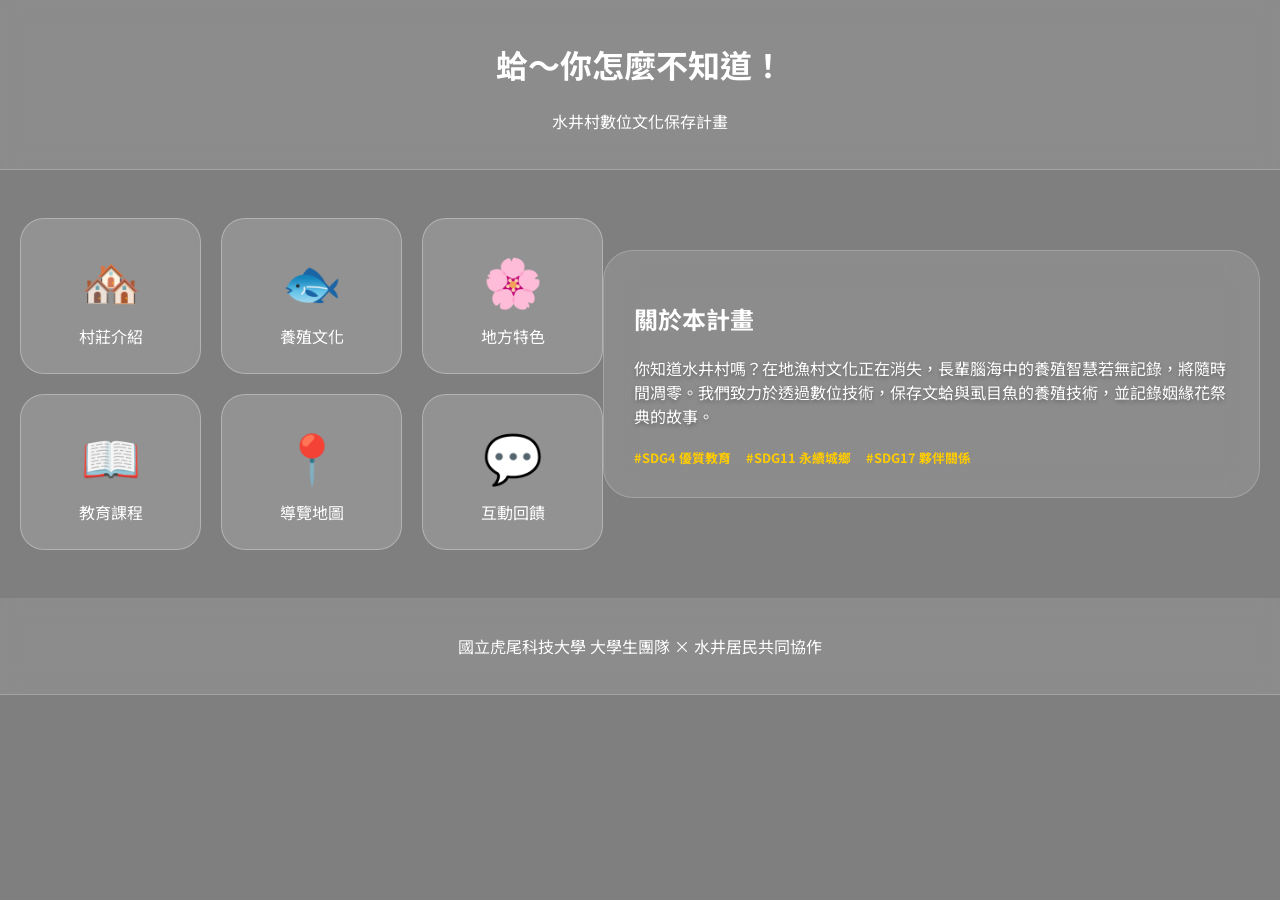
<file: index.html>
<!DOCTYPE html>
<html lang="zh-TW">
<head>
    <meta charset="UTF-8">
    <meta name="viewport" content="width=device-width, initial-scale=1.0">
    <title>水井村教育網站 - 首頁</title>
    <link rel="stylesheet" href="style.css">
    <link href="https://fonts.googleapis.com/css2?family=Noto+Sans+TC:wght@400;700&display=swap" rel="stylesheet">
</head>
<body class="bg-home">
    <header class="glass-header">
        <h1>蛤～你怎麼不知道！</h1>
        <p>水井村數位文化保存計畫</p>
    </header>

    <main class="app-container">
        <div class="app-grid">
            <a href="intro.html" class="app-item">
                <div class="app-icon">🏘️</div>
                <span>村莊介紹</span>
            </a>
            <a href="culture.html" class="app-item">
                <div class="app-icon">🐟</div>
                <span>養殖文化</span>
            </a>
            <a href="special.html" class="app-item">
                <div class="app-icon">🌸</div>
                <span>地方特色</span>
            </a>
            <a href="edu.html" class="app-item">
                <div class="app-icon">📖</div>
                <span>教育課程</span>
            </a>
            <a href="map.html" class="app-item">
                <div class="app-icon">📍</div>
                <span>導覽地圖</span>
            </a>
            <a href="feedback.html" class="app-item">
                <div class="app-icon">💬</div>
                <span>互動回饋</span>
            </a>
        </div>

        <div class="glass-card home-info">
            <h2>關於本計畫</h2>
            <p>你知道水井村嗎？在地漁村文化正在消失，長輩腦海中的養殖智慧若無記錄，將隨時間凋零。我們致力於透過數位技術，保存文蛤與虱目魚的養殖技術，並記錄姻緣花祭典的故事。</p>
            <div class="sdgs-icons">
                <span>#SDG4 優質教育</span>
                <span>#SDG11 永續城鄉</span>
                <span>#SDG17 夥伴關係</span>
            </div>
        </div>
    </main>

    <footer class="glass-footer">
        <p>國立虎尾科技大學 大學生團隊 × 水井居民共同協作</p>
    </footer>
</body>
</html>
</file>
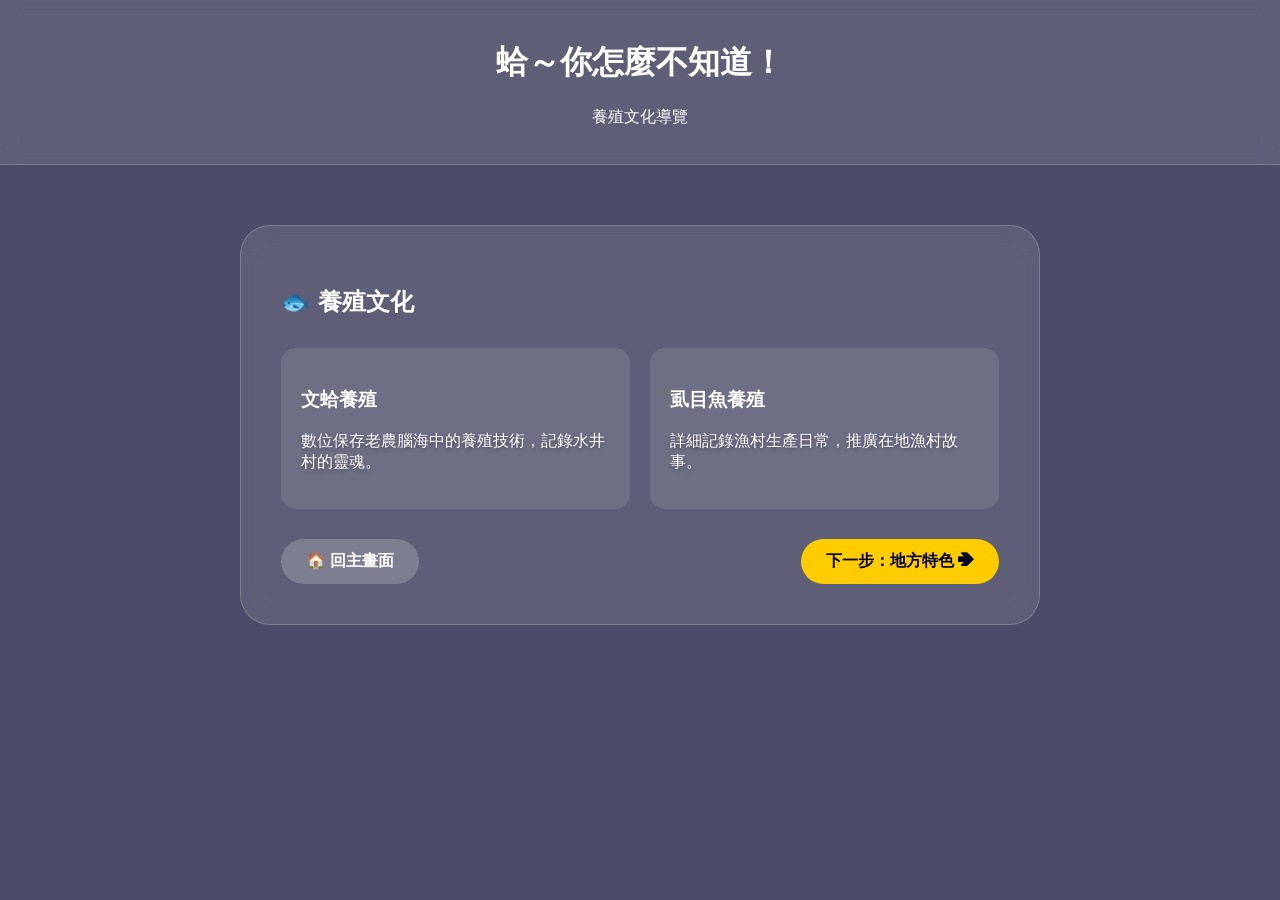
<file: culture.html>
<!DOCTYPE html>
<html lang="zh-TW">
<head>
    <meta charset="UTF-8">
    <title>養殖文化 - 水井村教育網站</title>
    <link rel="stylesheet" href="style.css">
</head>
<body class="bg-sub">
    <header class="glass-header">
        <h1>蛤～你怎麼不知道！</h1>
        <p>養殖文化導覽</p>
    </header>

    <div class="glass-card">
        <h2>🐟 養殖文化</h2>
        <div class="sub-grid">
            <div class="sub-card">
                <h3>文蛤養殖</h3>
                <p>數位保存老農腦海中的養殖技術，記錄水井村的靈魂。</p>
            </div>
            <div class="sub-card">
                <h3>虱目魚養殖</h3>
                <p>詳細記錄漁村生產日常，推廣在地漁村故事。</p>
            </div>
        </div>
        <div class="btn-group">
            <a href="index.html" class="btn-home">🏠 回主畫面</a>
            <a href="special.html" class="btn-next">下一步：地方特色 ➔</a>
        </div>
    </div>
</body>
</html>
</file>
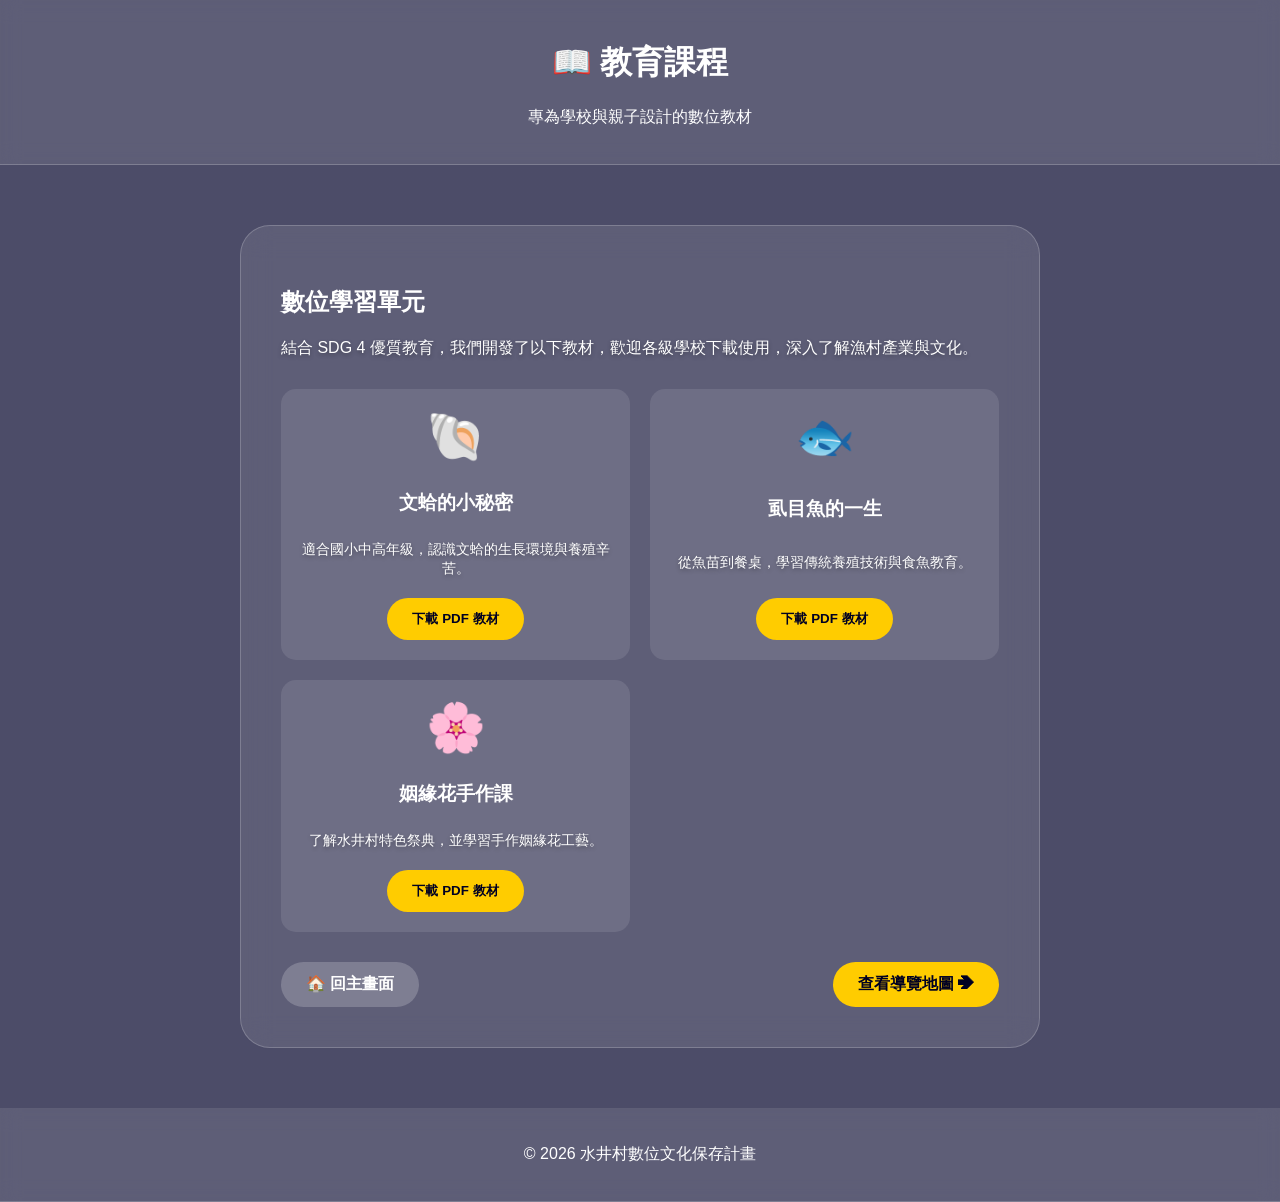
<file: edu.html>
<!DOCTYPE html>
<html lang="zh-TW">
<head>
    <meta charset="UTF-8">
    <meta name="viewport" content="width=device-width, initial-scale=1.0">
    <title>教育課程 - 水井村教育網站</title>
    <link rel="stylesheet" href="style.css">
</head>
<body class="bg-sub">
    <header class="glass-header">
        <h1>📖 教育課程</h1>
        <p>專為學校與親子設計的數位教材</p>
    </header>

    <div class="glass-card">
        <h2>數位學習單元</h2>
        <p>結合 SDG 4 優質教育，我們開發了以下教材，歡迎各級學校下載使用，深入了解漁村產業與文化。</p>
        
        <div class="sub-grid">
            <div class="sub-card edu-card">
                <div class="edu-icon">🐚</div>
                <h3>文蛤的小秘密</h3>
                <p>適合國小中高年級，認識文蛤的生長環境與養殖辛苦。</p>
                <button class="btn-ar" onclick="alert('教材準備中，即將開放下載！')">下載 PDF 教材</button>
            </div>

            <div class="sub-card edu-card">
                <div class="edu-icon">🐟</div>
                <h3>虱目魚的一生</h3>
                <p>從魚苗到餐桌，學習傳統養殖技術與食魚教育。</p>
                <button class="btn-ar" onclick="alert('教材準備中，即將開放下載！')">下載 PDF 教材</button>
            </div>

            <div class="sub-card edu-card">
                <div class="edu-icon">🌸</div>
                <h3>姻緣花手作課</h3>
                <p>了解水井村特色祭典，並學習手作姻緣花工藝。</p>
                <button class="btn-ar" onclick="alert('教材準備中，即將開放下載！')">下載 PDF 教材</button>
            </div>
        </div>

        <div class="btn-group">
            <a href="index.html" class="btn-home">🏠 回主畫面</a>
            <a href="map.html" class="btn-next">查看導覽地圖 ➔</a>
        </div>
    </div>

    <footer class="glass-footer">
        <p>&copy; 2026 水井村數位文化保存計畫</p>
    </footer>
</body>
</html>
</file>
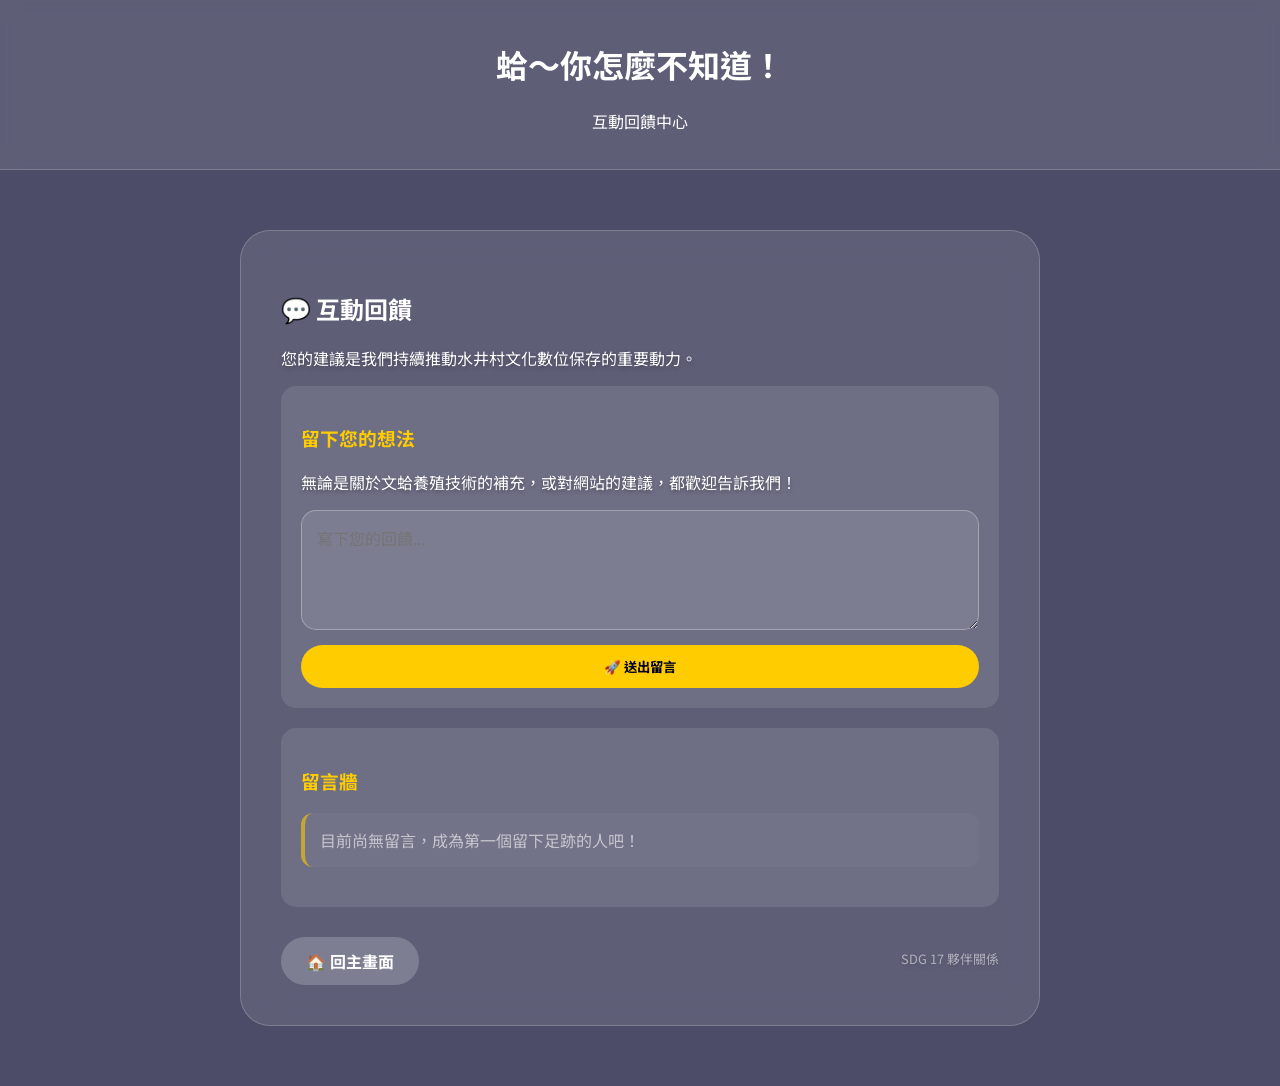
<file: feedback.html>
<!DOCTYPE html>
<html lang="zh-TW">
<head>
    <meta charset="UTF-8">
    <meta name="viewport" content="width=device-width, initial-scale=1.0">
    <title>互動回饋 - 水井村教育網站</title>
    <link rel="stylesheet" href="style.css">
    <link href="https://fonts.googleapis.com/css2?family=Noto+Sans+TC:wght@400;700&display=swap" rel="stylesheet">
</head>
<body class="bg-sub">
    <header class="glass-header">
        <h1>蛤～你怎麼不知道！</h1>
        <p>互動回饋中心</p>
    </header>

    <div class="glass-card">
        <h2>💬 互動回饋</h2>
        <p>您的建議是我們持續推動水井村文化數位保存的重要動力。</p>
        
        <div class="sub-card">
            <h3 style="color: #ffcc00;">留下您的想法</h3>
            <p>無論是關於文蛤養殖技術的補充，或對網站的建議，都歡迎告訴我們！</p>
            <textarea id="user-comment" class="app-input" placeholder="寫下您的回饋..."></textarea>
            <button onclick="submitFeedback()" class="btn-ar" style="width: 100%; margin-top: 10px;">🚀 送出留言</button>
        </div>

        <div class="sub-card" style="margin-top: 20px;">
            <h3 style="color: #ffcc00;">留言牆</h3>
            <ul id="comment-list" class="comment-wall">
                <li style="list-style: none; opacity: 0.6;">目前尚無留言，成為第一個留下足跡的人吧！</li>
            </ul>
        </div>

        <div class="btn-group">
            <a href="index.html" class="btn-home">🏠 回主畫面</a>
            <p style="font-size: 0.8rem; opacity: 0.5;">SDG 17 夥伴關係</p>
        </div>
    </div>

    <script src="script.js"></script>
</body>
</html>
</file>
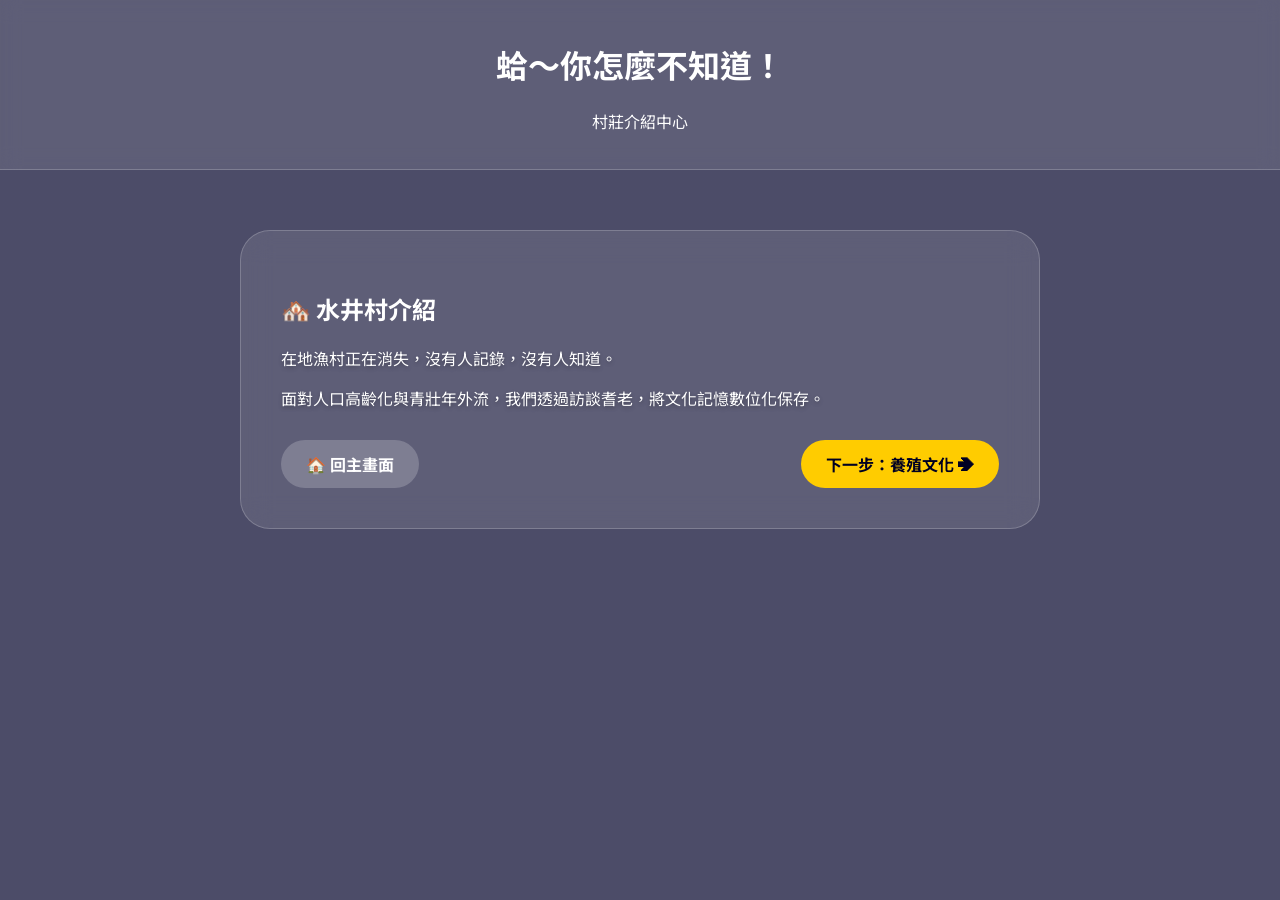
<file: intro.html>
<!DOCTYPE html>
<html lang="zh-TW">
<head>
    <meta charset="UTF-8">
    <title>村莊介紹 - 水井村教育網站</title>
    <link rel="stylesheet" href="style.css">
    <link href="https://fonts.googleapis.com/css2?family=Noto+Sans+TC:wght@400;700&display=swap" rel="stylesheet">
</head>
<body class="bg-sub">
    <header class="glass-header">
        <h1>蛤～你怎麼不知道！</h1>
        <p>村莊介紹中心</p>
    </header>

    <div class="glass-card">
        <h2>🏘️ 水井村介紹</h2>
        <p>在地漁村正在消失，沒有人記錄，沒有人知道。</p>
        <p>面對人口高齡化與青壯年外流，我們透過訪談耆老，將文化記憶數位化保存。</p>
        
        <div class="btn-group">
            <a href="index.html" class="btn-home">🏠 回主畫面</a>
            <a href="culture.html" class="btn-next">下一步：養殖文化 ➔</a>
        </div>
    </div>
</body>
</html>
</file>
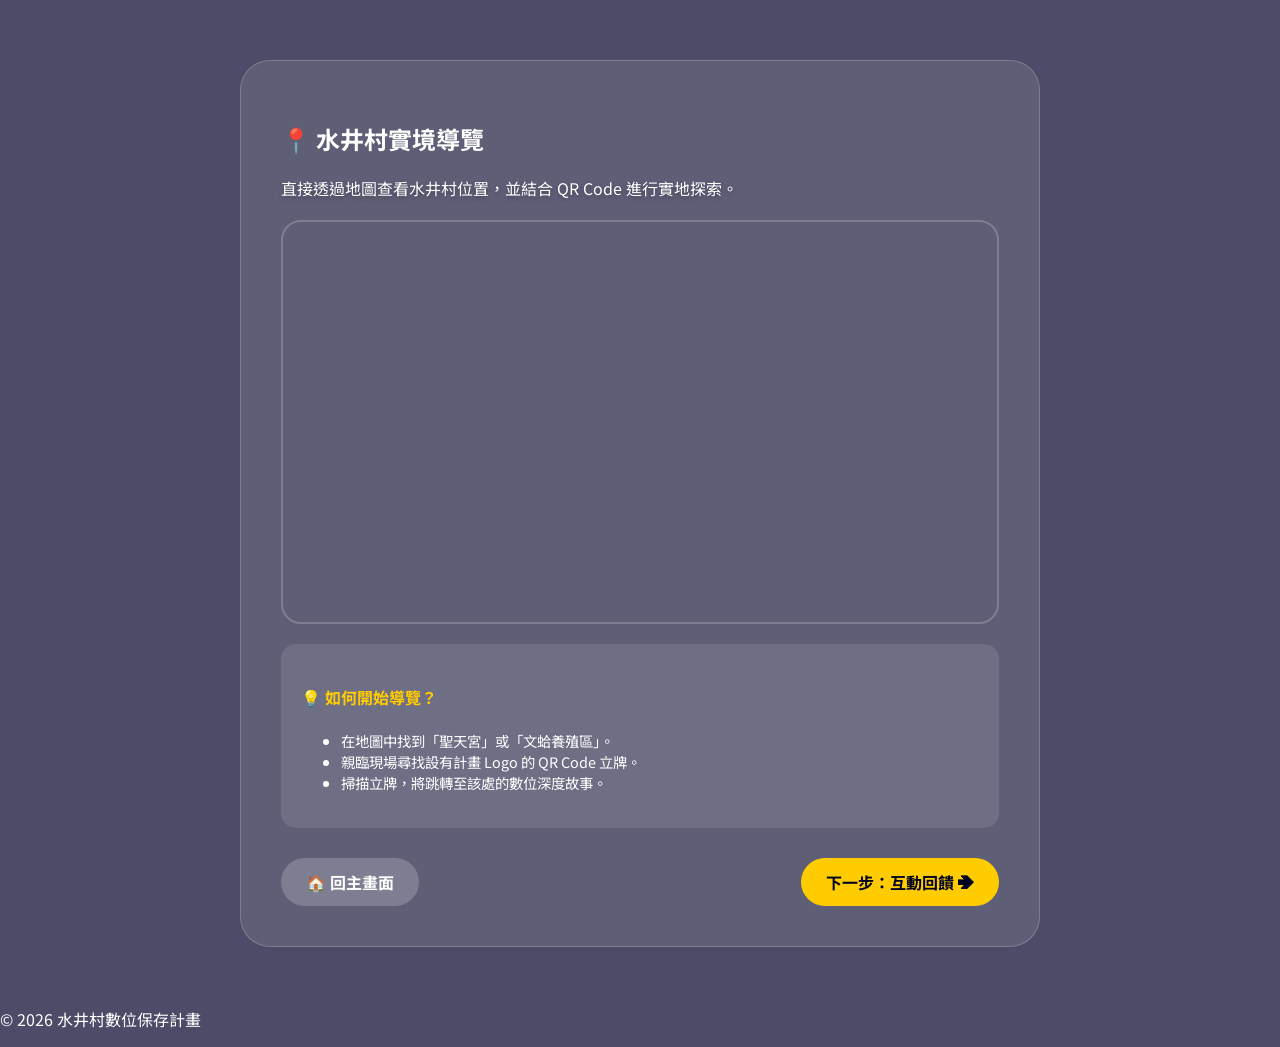
<file: map.html>
<!DOCTYPE html>
<html lang="zh-TW">
<head>
    <meta charset="UTF-8">
    <meta name="viewport" content="width=device-width, initial-scale=1.0">
    <title>導覽地圖 - 水井村教育網站</title>
    <link rel="stylesheet" href="style.css">
    <link href="https://fonts.googleapis.com/css2?family=Noto+Sans+TC:wght@400;700&display=swap" rel="stylesheet">
</head>
<body class="bg-sub">
    <div class="glass-card">
        <h2>📍 水井村實境導覽</h2>
        <p>直接透過地圖查看水井村位置，並結合 QR Code 進行實地探索。</p>
        
        <div class="map-wrapper" style="width: 100%; border-radius: 20px; overflow: hidden; margin: 20px 0; border: 2px solid rgba(255,255,255,0.2);">
            <iframe 
                src="https://www.google.com/maps/embed?pb=!1m18!1m12!1m3!1d3658.647!2d120.156!3d23.5415!2m3!1f0!2f0!3f0!3m2!1i1024!2i768!4f13.1!3m3!1m2!1s0x346e969!2zNjUy6Zuy5p6X57ij5Y-j5rmW6YSJ5rC05LqV5p2R!5e0!3m2!1szh-TW!2stw!4v1711234567890!5m2!1szh-TW!2stw" 
                width="100%" 
                height="400" 
                style="border:0;" 
                allowfullscreen="" 
                loading="lazy" 
                referrerpolicy="no-referrer-when-downgrade">
            </iframe>
        </div>

        <div class="sub-card">
            <h4 style="color: #ffcc00;">💡 如何開始導覽？</h4>
            <ul style="text-align: left; font-size: 0.9rem;">
                <li>在地圖中找到「聖天宮」或「文蛤養殖區」。</li>
                <li>親臨現場尋找設有計畫 Logo 的 QR Code 立牌。</li>
                <li>掃描立牌，將跳轉至該處的數位深度故事。</li>
            </ul>
        </div>

        <div class="btn-group">
            <a href="index.html" class="btn-home">🏠 回主畫面</a>
            <a href="feedback.html" class="btn-next">下一步：互動回饋 ➔</a>
        </div>
    </div>

    <footer>
        <p>&copy; 2026 水井村數位保存計畫</p>
    </footer>
</body>
</html>
</file>
<file: style.css>
/* 基本設定 */
* { box-sizing: border-box; font-family: 'Noto Sans TC', sans-serif; }
body { margin: 0; min-height: 100vh; color: white; overflow-x: hidden; }

/* 背景圖設定 (請確保你有 background.jpg) */
.bg-home {
    background: linear-gradient(rgba(0,0,0,0.5), rgba(0,0,0,0.5)), url('https://images.unsplash.com/photo-1500382017468-9049fed747ef?auto=format&fit=crop&q=80') center/cover no-repeat fixed;
}
.bg-sub {
    background: linear-gradient(rgba(0,0,40,0.7), rgba(0,0,40,0.7)), url('https://images.unsplash.com/photo-1500382017468-9049fed747ef?auto=format&fit=crop&q=80') center/cover no-repeat fixed;
}

/* 毛玻璃效果 */
.glass-header, .glass-footer {
    background: rgba(255, 255, 255, 0.1);
    backdrop-filter: blur(10px);
    padding: 20px; text-align: center; border-bottom: 1px solid rgba(255,255,255,0.2);
}

/* App 框設計 */
.app-container { display: flex; align-items: center; justify-content: center; padding: 40px 20px; }
.app-grid { display: grid; grid-template-columns: repeat(3, 1fr); gap: 20px; max-width: 600px; width: 100%; }

.app-item {
    background: rgba(255, 255, 255, 0.15);
    backdrop-filter: blur(8px);
    border-radius: 24px; padding: 25px 10px;
    text-align: center; text-decoration: none; color: white;
    border: 1px solid rgba(255,255,255,0.3);
    transition: 0.3s;
}
.app-item:hover { transform: translateY(-10px); background: rgba(255, 255, 255, 0.25); }
.app-icon { font-size: 3rem; margin-bottom: 10px; display: block; }

/* 分頁卡片樣式 */
.glass-card {
    background: rgba(255, 255, 255, 0.1);
    backdrop-filter: blur(15px);
    max-width: 800px; margin: 60px auto; padding: 40px;
    border-radius: 30px; border: 1px solid rgba(255,255,255,0.2);
}
.sub-grid { display: grid; grid-template-columns: 1fr 1fr; gap: 20px; margin: 30px 0; }
.sub-card { background: rgba(255,255,255,0.1); padding: 20px; border-radius: 15px; }

/* 按鈕樣式 */
.btn-group { display: flex; justify-content: space-between; margin-top: 30px; }
.btn-home, .btn-next, .btn-ar {
    padding: 12px 25px; border-radius: 50px; text-decoration: none;
    font-weight: bold; cursor: pointer; border: none;
}
.btn-home { background: rgba(255,255,255,0.2); color: white; }
.btn-next, .btn-ar { background: #ffcc00; color: #002; }
/* 首頁文字介紹區塊 */
.home-info {
    margin-top: 40px;
    padding: 30px;
    text-align: left;
}
.sdgs-icons {
    margin-top: 20px;
    display: flex;
    gap: 15px;
    font-size: 0.8rem;
    color: #ffcc00;
    font-weight: bold;
}

/* 教育頁面專用 */
.edu-card {
    text-align: center;
    display: flex;
    flex-direction: column;
    justify-content: space-between;
    align-items: center;
}
.edu-icon {
    font-size: 3rem;
    margin-bottom: 15px;
}
.edu-card h3 {
    margin: 10px 0;
}
.edu-card p {
    font-size: 0.9rem;
    margin-bottom: 20px;
}

/* 手機版適配 */
@media (max-width: 500px) {
    .app-grid { grid-template-columns: repeat(2, 1fr); }
    .sub-grid { grid-template-columns: 1fr; }
}
/* 地圖點位樣式 */
.map-container {
    background-image: url('https://images.unsplash.com/photo-1524661135-423995f22d0b?auto=format&fit=crop&q=80'); /* 暫用一張地圖感背景 */
    background-size: cover;
    background-position: center;
}

.map-point {
    position: absolute;
    font-size: 2rem;
    cursor: pointer;
    background: rgba(255, 255, 255, 0.2);
    border-radius: 50%;
    width: 50px; height: 50px;
    display: flex; align-items: center; justify-content: center;
    backdrop-filter: blur(5px);
    border: 2px solid #ffcc00;
    transition: 0.3s;
    animation: pulse 2s infinite;
}

.map-point:hover {
    transform: scale(1.2);
    background: rgba(255, 255, 255, 0.4);
}

@keyframes pulse {
    0% { box-shadow: 0 0 0 0 rgba(255, 204, 0, 0.7); }
    70% { box-shadow: 0 0 0 15px rgba(255, 204, 0, 0); }
    100% { box-shadow: 0 0 0 0 rgba(255, 204, 0, 0); }
}

#point-info {
    margin-top: 20px;
    animation: fadeIn 0.5s;
}

@keyframes fadeIn {
    from { opacity: 0; transform: translateY(10px); }
    to { opacity: 1; transform: translateY(0); }
}
/* 地圖容器寬度自動適應 */
.map-wrapper iframe {
    display: block;
    width: 100%;
}

/* 針對行動裝置微調 */
@media (max-width: 600px) {
    .glass-card {
        margin: 20px 10px;
        padding: 20px;
    }
}
/* 修正輸入框樣式，使其更像 App 介面 */
.app-input {
    width: 100%;
    height: 120px;
    background: rgba(255, 255, 255, 0.1);
    border: 1px solid rgba(255, 255, 255, 0.3);
    border-radius: 15px;
    padding: 15px;
    color: white; /* 確保輸入時是白字 */
    font-size: 1rem;
    outline: none;
    transition: 0.3s;
}

.app-input:focus {
    background: rgba(255, 255, 255, 0.2);
    border-color: #ffcc00;
}

/* 留言牆清單樣式 */
.comment-wall {
    padding: 0;
    margin: 10px 0;
    max-height: 300px;
    overflow-y: auto;
}

.comment-wall li {
    background: rgba(255, 255, 255, 0.05);
    margin-bottom: 10px;
    padding: 15px;
    border-radius: 12px;
    border-left: 4px solid #ffcc00;
}

/* 修正文字陰影，增加可讀性 */
.glass-card p {
    text-shadow: 0 2px 4px rgba(0,0,0,0.3);
}
</file>
